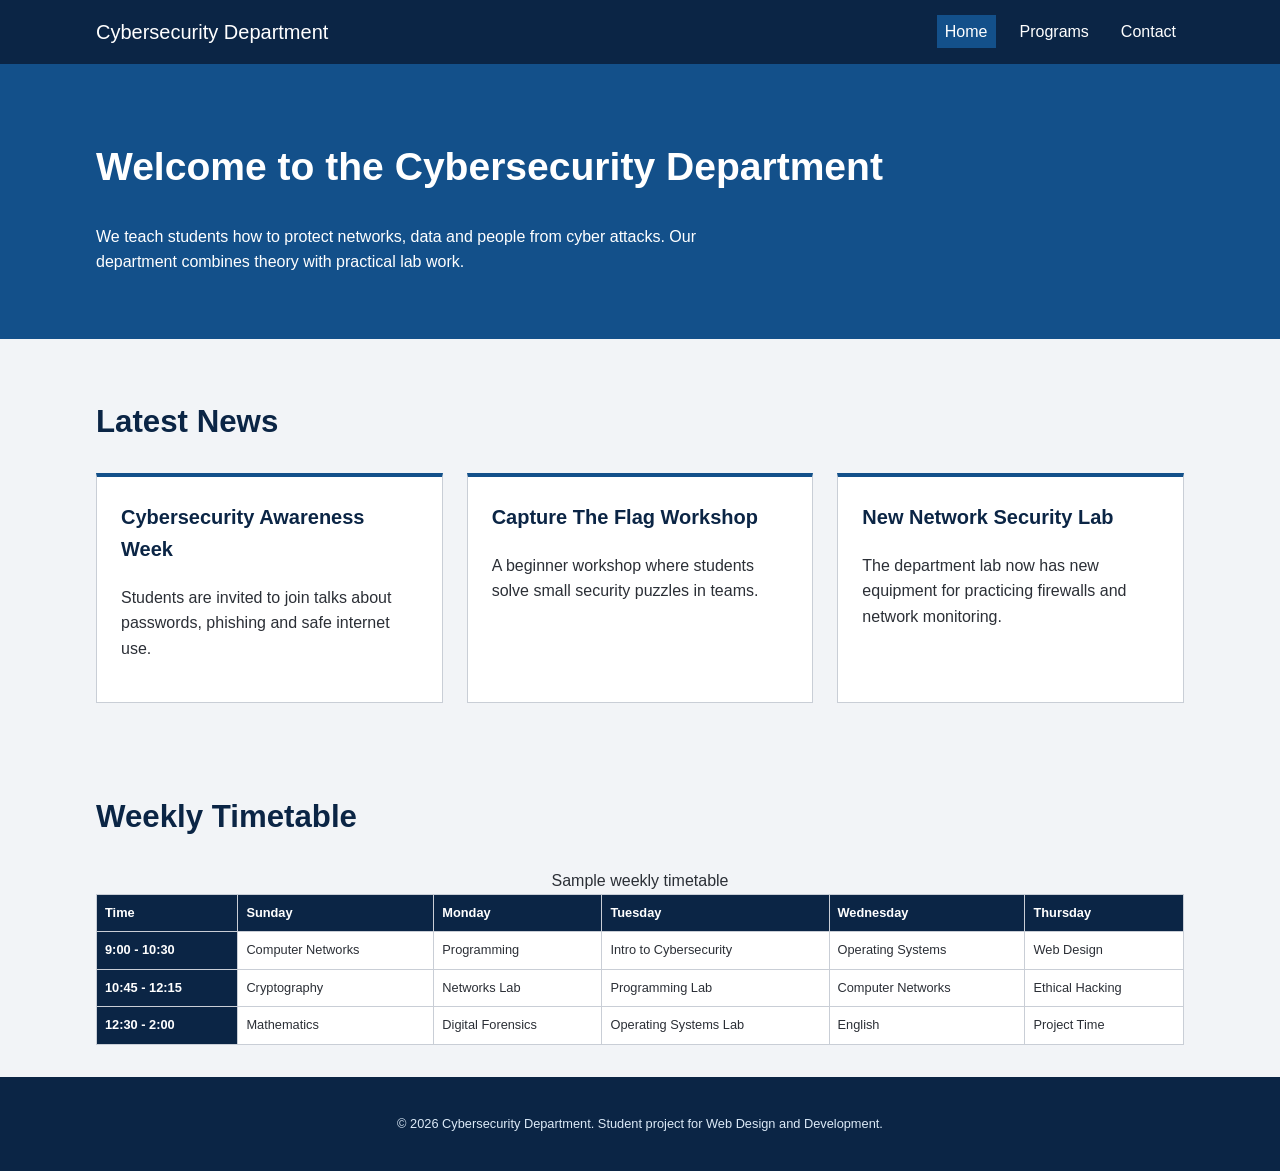
<file: index.html>
<!DOCTYPE html>
<html lang="en">
<head>
  <meta charset="UTF-8">
  <meta name="viewport" content="width=device-width, initial-scale=1.0">
  <title>Home - Cybersecurity Department</title>
  <link rel="stylesheet" href="style.css">
</head>
<body>
  <header class="site-header">
    <div class="container header-inner">
      <p class="logo">Cybersecurity Department</p>
      <nav aria-label="Main navigation">
        <ul class="nav-list">
          <li><a href="index.html" class="active">Home</a></li>
          <li><a href="programs.html">Programs</a></li>
          <li><a href="contact.html">Contact</a></li>
        </ul>
      </nav>
    </div>
  </header>

  <main>
    <section class="hero">
      <div class="container">
        <h1>Welcome to the Cybersecurity Department</h1>
        <p>We teach students how to protect networks, data and people from cyber attacks. Our department combines theory with practical lab work.</p>
      </div>
    </section>

    <section>
      <div class="container">
        <h2>Latest News</h2>
        <!-- sample news text, replace with your own -->
        <div class="card-grid">
          <article class="card">
            <h3>Cybersecurity Awareness Week</h3>
            <p>Students are invited to join talks about passwords, phishing and safe internet use.</p>
          </article>
          <article class="card">
            <h3>Capture The Flag Workshop</h3>
            <p>A beginner workshop where students solve small security puzzles in teams.</p>
          </article>
          <article class="card">
            <h3>New Network Security Lab</h3>
            <p>The department lab now has new equipment for practicing firewalls and network monitoring.</p>
          </article>
        </div>
      </div>
    </section>

    <section>
      <div class="container">
        <h2>Weekly Timetable</h2>
        <!-- sample timetable, replace with your real courses -->
        <div class="table-wrap">
          <table>
            <caption>Sample weekly timetable</caption>
            <thead>
              <tr>
                <th scope="col">Time</th>
                <th scope="col">Sunday</th>
                <th scope="col">Monday</th>
                <th scope="col">Tuesday</th>
                <th scope="col">Wednesday</th>
                <th scope="col">Thursday</th>
              </tr>
            </thead>
            <tbody>
              <tr>
                <th scope="row">9:00 - 10:30</th>
                <td>Computer Networks</td>
                <td>Programming</td>
                <td>Intro to Cybersecurity</td>
                <td>Operating Systems</td>
                <td>Web Design</td>
              </tr>
              <tr>
                <th scope="row">10:45 - 12:15</th>
                <td>Cryptography</td>
                <td>Networks Lab</td>
                <td>Programming Lab</td>
                <td>Computer Networks</td>
                <td>Ethical Hacking</td>
              </tr>
              <tr>
                <th scope="row">12:30 - 2:00</th>
                <td>Mathematics</td>
                <td>Digital Forensics</td>
                <td>Operating Systems Lab</td>
                <td>English</td>
                <td>Project Time</td>
              </tr>
            </tbody>
          </table>
        </div>
      </div>
    </section>
  </main>

  <footer class="site-footer">
    <div class="container">
      <p>&copy; 2026 Cybersecurity Department. Student project for Web Design and Development.</p>
    </div>
  </footer>
</body>
</html>
</file>
<file: style.css>
/* style.css - shared by index.html, programs.html and contact.html */

/* 1. Variables: change a color or size here and it changes everywhere */
:root {
  /* colors */
  --dark-blue: #0b2545;
  --mid-blue: #13508a;
  --light-blue: #dceaf7;
  --white: #ffffff;
  --gray-bg: #f2f4f7;
  --gray-border: #c9ced6;
  --text-color: #2b2f36;

  /* fonts */
  --font-main: Arial, Helvetica, sans-serif;

  /* type scale: base 1rem, ratio 1.25 (each step = previous x 1.25) */
  --text-sm: 0.8rem;
  --text-base: 1rem;
  --text-md: 1.25rem;
  --text-lg: 1.563rem;
  --text-xl: 1.953rem;
  --text-2xl: 2.441rem;

  /* spacing scale */
  --space-1: 0.5rem;
  --space-2: 1rem;
  --space-3: 1.5rem;
  --space-4: 2rem;
  --space-5: 3rem;
}

/* 2. Basic reset and page setup */
* {
  box-sizing: border-box; /* padding and border stay inside the width */
}

body {
  margin: 0;
  font-family: var(--font-main);
  font-size: var(--text-base);
  line-height: 1.6;
  color: var(--text-color);
  background-color: var(--gray-bg);
}

img {
  max-width: 100%; /* images never get wider than their box */
  height: auto;
}

/* clamp(smallest, preferred, biggest) makes headings scale with the screen */
h1 {
  font-size: clamp(var(--text-lg), 5vw, var(--text-2xl));
  line-height: 1.2;
}

h2 {
  font-size: clamp(var(--text-md), 4vw, var(--text-xl));
  color: var(--dark-blue);
}

h3 {
  font-size: var(--text-md);
  color: var(--dark-blue);
}

a {
  color: var(--mid-blue);
}

/* 3. Keyboard focus: shows an outline when you press Tab */
a:focus,
input:focus,
textarea:focus,
button:focus {
  outline: 0.2rem solid var(--mid-blue);
  outline-offset: 0.2rem;
}

/* 4. Layout helpers */
.container {
  max-width: 70rem; /* a maximum, not a fixed width */
  margin: 0 auto;   /* centers the box */
  padding: 0 var(--space-2);
}

section {
  padding: var(--space-4) 0;
}

/* 5. Header and navigation (Flexbox) */
.site-header {
  background-color: var(--dark-blue);
  color: var(--white);
  padding: var(--space-2) 0;
}

.header-inner {
  display: flex;
  flex-wrap: wrap;        /* items go to the next line on small screens */
  justify-content: space-between;
  align-items: center;
  gap: var(--space-2);
}

.logo {
  margin: 0;
  font-size: var(--text-md);
}

.nav-list {
  display: flex;
  flex-wrap: wrap;
  gap: var(--space-2);
  list-style: none;
  margin: 0;
  padding: 0;
}

.nav-list a {
  color: var(--white);
  text-decoration: none;
  padding: var(--space-1);
}

.nav-list a:hover,
.nav-list a.active {
  background-color: var(--mid-blue);
}

.site-header a:focus {
  outline-color: var(--light-blue); /* light outline so it shows on dark blue */
}

/* 6. Hero (welcome) section */
.hero {
  background-color: var(--mid-blue);
  color: var(--white);
  padding: var(--space-5) 0;
}

.hero p {
  max-width: 40rem;
}

/* 7. Cards (Grid) */
.card-grid {
  display: grid;
  grid-template-columns: 1fr; /* one column on phones */
  gap: var(--space-3);
}

.card {
  background-color: var(--white);
  border: 1px solid var(--gray-border);
  border-top: 0.3rem solid var(--mid-blue);
  padding: var(--space-3);
}

.card h3 {
  margin-top: 0;
}

/* 8. Timetable */
.table-wrap {
  overflow-x: auto; /* table scrolls sideways on small screens */
}

table {
  width: 100%;
  border-collapse: collapse;
  background-color: var(--white);
}

th,
td {
  border: 1px solid var(--gray-border);
  padding: var(--space-1);
  text-align: left;
  font-size: var(--text-sm);
}

th {
  background-color: var(--dark-blue);
  color: var(--white);
}

/* 9. Gallery and video */
.gallery {
  display: grid;
  grid-template-columns: 1fr;
  gap: var(--space-2);
  margin: 0;
  padding: 0;
}

.gallery figure {
  margin: 0;
  background-color: var(--white);
  border: 1px solid var(--gray-border);
}

.gallery img {
  display: block;
  width: 100%;
}

.gallery figcaption {
  padding: var(--space-1) var(--space-2);
  font-size: var(--text-sm);
}

.video-box {
  aspect-ratio: 16 / 9; /* keeps the video in a 16:9 shape at any width */
  width: 100%;
  max-width: 50rem;
}

.video-box iframe {
  width: 100%;
  height: 100%;
  border: 0;
}

/* 10. Contact page */
.contact-grid {
  display: grid;
  grid-template-columns: 1fr;
  gap: var(--space-4);
}

form label {
  display: block;
  margin-top: var(--space-2);
  font-weight: bold;
}

form input,
form textarea {
  width: 100%;
  padding: var(--space-1);
  font-family: var(--font-main);
  font-size: var(--text-base);
  border: 1px solid var(--gray-border);
}

form button {
  margin-top: var(--space-2);
  padding: var(--space-1) var(--space-3);
  font-size: var(--text-base);
  color: var(--white);
  background-color: var(--mid-blue);
  border: none;
  cursor: pointer;
}

.location-box {
  background-color: var(--light-blue);
  border: 1px solid var(--gray-border);
  padding: var(--space-3);
}

/* 11. Footer */
.site-footer {
  background-color: var(--dark-blue);
  color: var(--light-blue);
  text-align: center;
  padding: var(--space-3) 0;
  font-size: var(--text-sm);
}

/* 12. Responsive breakpoints (only 3), mobile first */
@media (min-width: 40rem) { /* about 640px: tablets */
  .card-grid,
  .gallery {
    grid-template-columns: repeat(2, 1fr);
  }
}

@media (min-width: 64rem) { /* about 1024px: laptops and desktops */
  .card-grid {
    grid-template-columns: repeat(3, 1fr);
  }

  .programs-grid {
    grid-template-columns: repeat(4, 1fr);
  }

  .gallery {
    grid-template-columns: repeat(4, 1fr);
  }

  .contact-grid {
    grid-template-columns: 1fr 1fr;
  }
}

@media (min-width: 90rem) { /* about 1440px: big screens */
  body {
    font-size: var(--text-md);
  }
}
</file>
